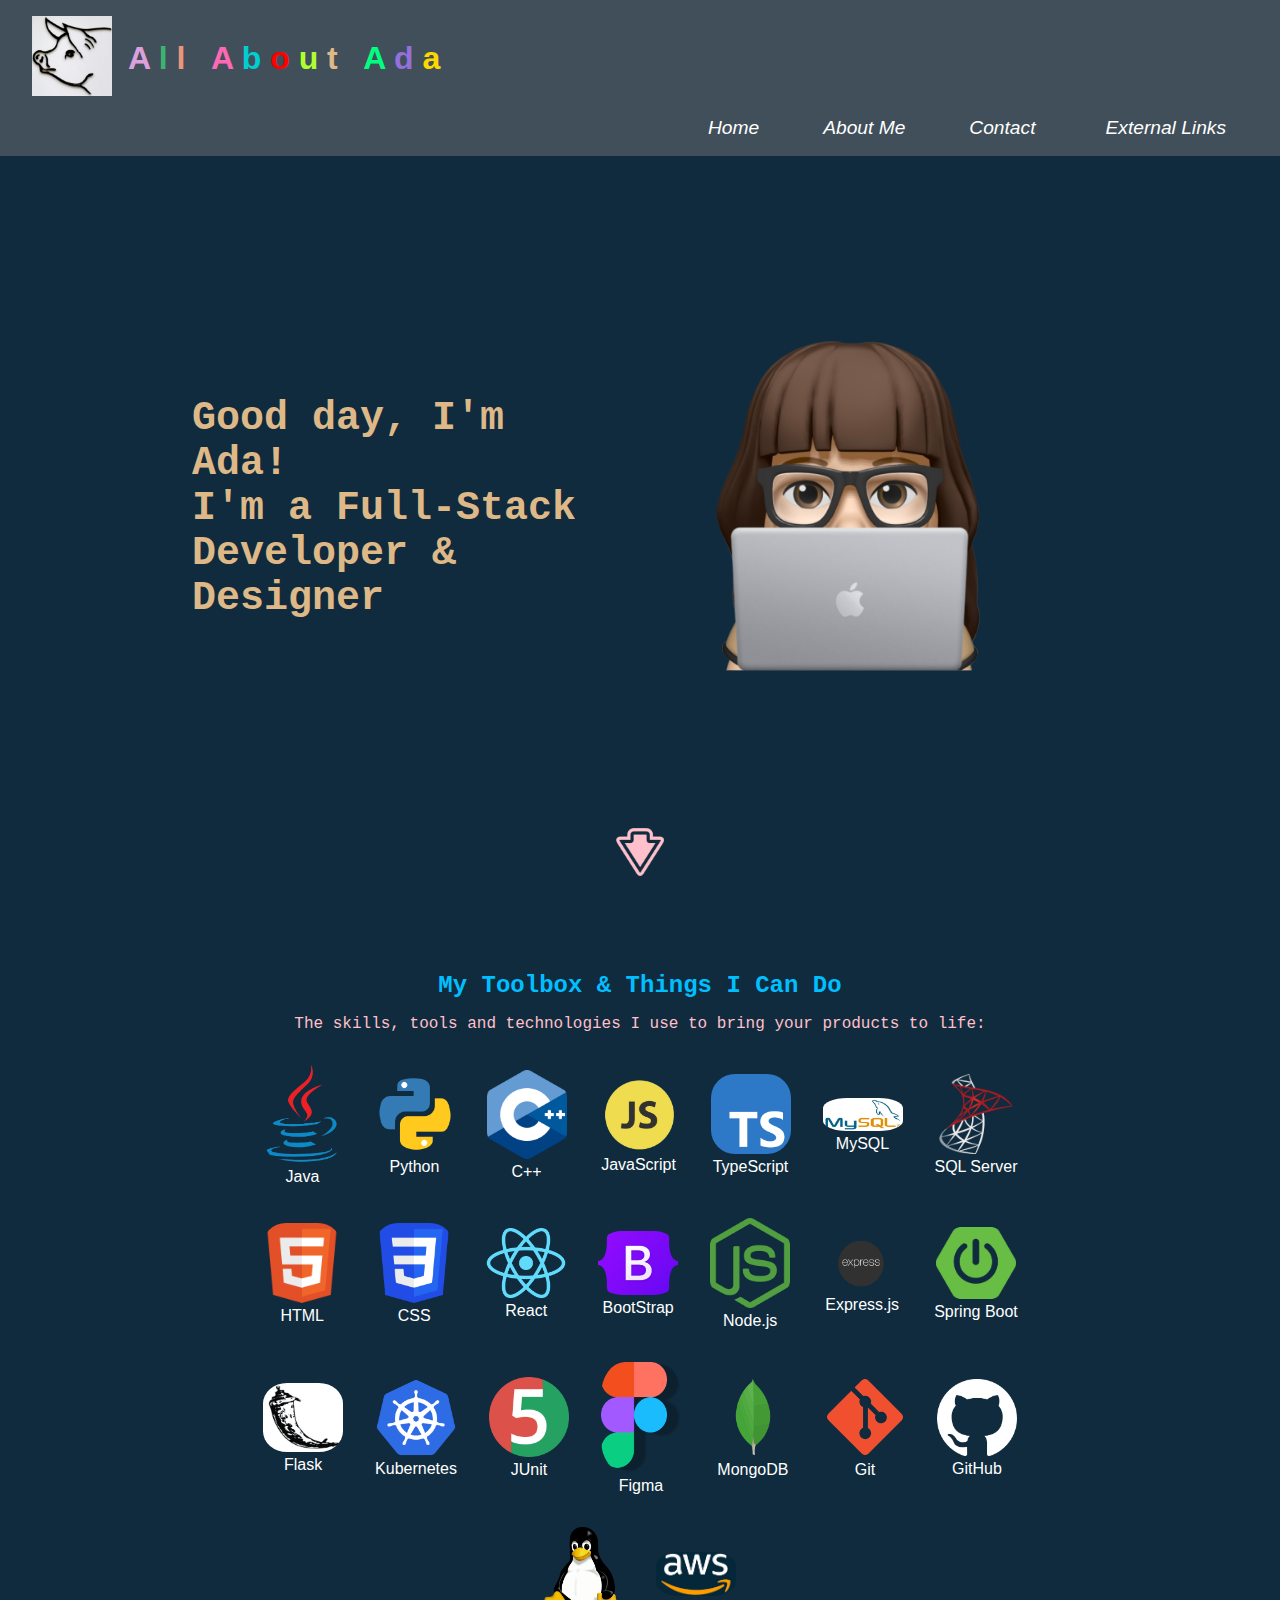
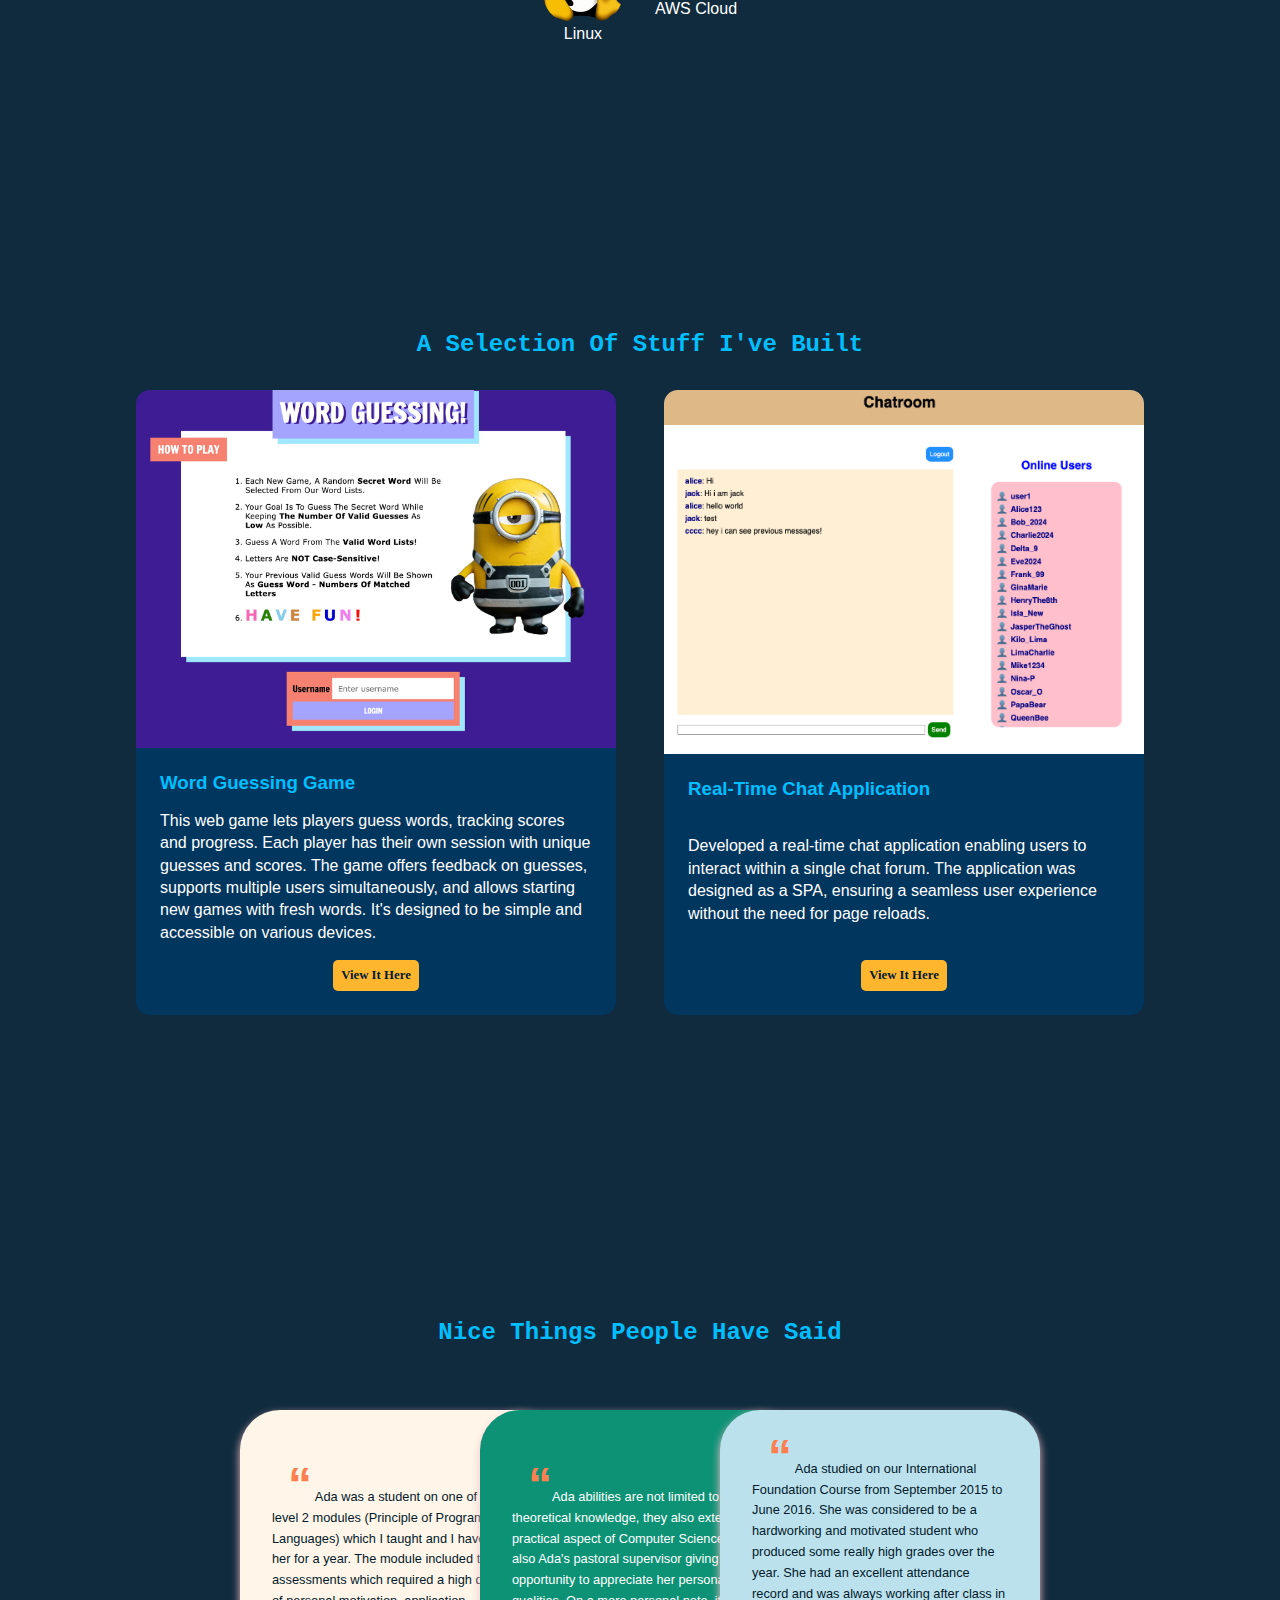
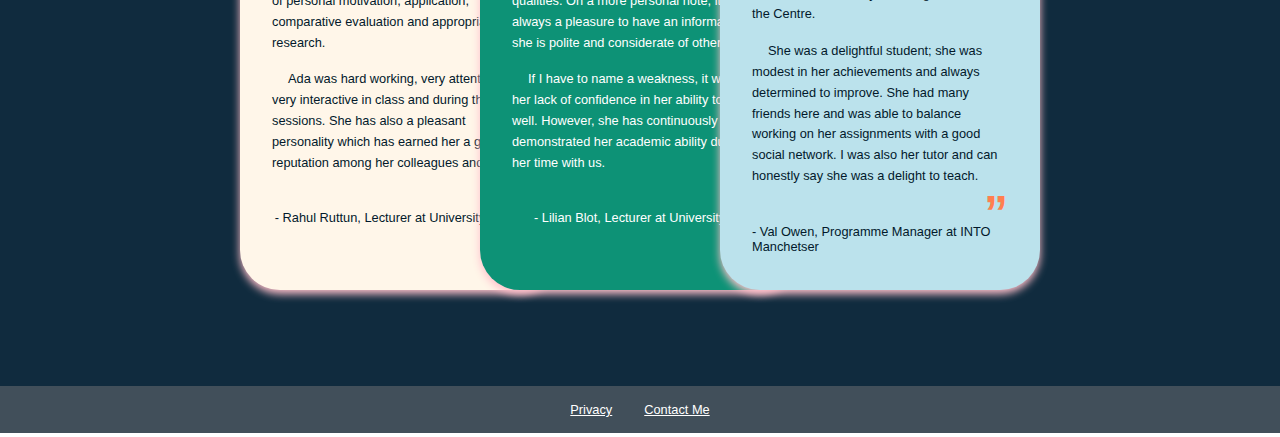
<file: public/index.html>
<!DOCTYPE html>
<html lang="en">

<head>
    <meta charset="UTF-8">
    <meta name="viewport" content="width=device-width">
    <link rel="stylesheet" href="css/styles.css" />
    <title>Ada: Full-Stack Developer & Designer</title>
    <link rel="icon" href="assets/pig-logo.jpg">
</head>

<body>
    <div class="app-wrapper">
        <header class="header">
            <a href="index.html"><img class="header__logo" src="assets/pig-logo.jpg" alt="a pig logo"></a>
            <h1>
                <span class="title__1">A</span>
                <span class="title__2">l</span>
                <span class="title__3">l</span>
                <span>&nbsp;</span>
                <span class="title__4">A</span>
                <span class="title__5">b</span>
                <span class="title__6">o</span>
                <span class="title__7">u</span>
                <span class="title__8">t</span>
                <span>&nbsp;</span>
                <span class="title__9">A</span>
                <span class="title__10">d</span>
                <span class="title__11">a</span>
            </h1>
        </header>

        <ul class="menu">
            <li class="sub__menu"><a href="index.html" class="sub__menu__title">Home</a></li>
            <li class="sub__menu"><a href="about.html" class="sub__menu__title">About Me</a></li>
            <li class="sub__menu"><a href="register.html" class="sub__menu__title">Contact</a></li>

            <li class="sub__menu">
                <button type="button" class="sub__menu__title">External Links</button>
                <ul class="dropdown__menu">
                    <li class="dropdown__item"><a href="https://github.com/Adagggggg" class="dropdown__link">My
                            GitHub</a></li>
                    <li class="dropdown__item"><a href="https://www.linkedin.com/in/ada-gong/" class="dropdown__link">My
                            LinkedIn</a></li>
                    <li class="dropdown__item"><a href="https://leetcode.com/u/onlyoneada11/" class="dropdown__link">My
                            LeetCode</a></li>
                </ul>
            </li>
        </ul>

        <main class="main">
            <div class="home-wrapper" id="home-wrapper">
                <div class="hero">
                    <h2 class="home__intro">
                        <span>Good day, I'm Ada!</span><br>
                        <span>I'm a Full-Stack Developer & Designer</span>
                    </h2>
                    <img class="hero__pic" src="assets/profile-laptop.png" alt="a photo of me with laptop">
                </div>
                <div class="arrow__container">
                    <img class="arrow__pic" src="assets/arrow.png" alt="a pink arrow">
                </div>

                <h2 class="tool__title">My Toolbox & Things I Can Do</h2>
                <p class="tool__intro">The skills, tools and technologies I use to bring your products to life: </p>
                <div class="tools">
                    <!-----------------------------languages--------------------------------->
                    <figure class="tool">
                        <img class="tool__pic" src="assets/skill-logos/java.png" alt="Java">
                        <figcaption>Java</figcaption>
                    </figure>

                    <figure class="tool">
                        <img class="tool__pic" src="assets/skill-logos/python.png" alt="Python">
                        <figcaption>Python</figcaption>
                    </figure>

                    <figure class="tool">
                        <img class="tool__pic" src="assets/skill-logos/c++.png" alt="C++">
                        <figcaption>C++</figcaption>
                    </figure>

                    <figure class="tool">
                        <img class="tool__pic" src="assets/skill-logos/javascript.png" alt="JavaScript">
                        <figcaption>JavaScript</figcaption>
                    </figure>

                    <figure class="tool">
                        <img class="tool__pic" src="assets/skill-logos/typescript.png" alt="TypeScript">
                        <figcaption>TypeScript</figcaption>
                    </figure>

                    <figure class="tool">
                        <img class="tool__pic" src="assets/skill-logos/mysql.jpeg" alt="MySQL">
                        <figcaption>MySQL</figcaption>
                    </figure>

                    <figure class="tool">
                        <img class="tool__pic" src="assets/skill-logos/sqlserver.png" alt="SQL Server">
                        <figcaption>SQL Server</figcaption>
                    </figure>

                    <!-----------------------------Web Dev--------------------------------->

                    <figure class="tool">
                        <img class="tool__pic" src="assets/skill-logos/html.png" alt="HTML">
                        <figcaption>HTML</figcaption>
                    </figure>

                    <figure class="tool">
                        <img class="tool__pic" src="assets/skill-logos/css.png" alt="CSS">
                        <figcaption>CSS</figcaption>
                    </figure>

                    <figure class="tool">
                        <img class="tool__pic" src="assets/skill-logos/react.png" alt="React">
                        <figcaption>React</figcaption>
                    </figure>

                    <figure class="tool">
                        <img class="tool__pic" src="assets/skill-logos/bootstrap.png" alt="BootStrap">
                        <figcaption>BootStrap</figcaption>
                    </figure>

                    <figure class="tool">
                        <img class="tool__pic" src="assets/skill-logos/nodejs.png" alt="Node.js">
                        <figcaption>Node.js</figcaption>
                    </figure>

                    <figure class="tool">
                        <img class="tool__pic" src="assets/skill-logos/express.png" alt="Express.js">
                        <figcaption>Express.js</figcaption>
                    </figure>

                    <!-----------------------------tools--------------------------------->
                    <figure class="tool">
                        <img class="tool__pic" src="assets/skill-logos/springboot.png" alt="Spring Boot">
                        <figcaption>Spring Boot</figcaption>
                    </figure>

                    <figure class="tool">
                        <img class="tool__pic" src="assets/skill-logos/flask.png" alt="Flask">
                        <figcaption>Flask</figcaption>
                    </figure>

                    <figure class="tool">
                        <img class="tool__pic" src="assets/skill-logos/kubernetes.png" alt="kubernetes">
                        <figcaption>Kubernetes</figcaption>
                    </figure>

                    <figure class="tool">
                        <img class="tool__pic" src="assets/skill-logos/junit.png" alt="JUnit">
                        <figcaption>JUnit</figcaption>
                    </figure>

                    <figure class="tool">
                        <img class="tool__pic" src="assets/skill-logos/figma.png" alt="Figma">
                        <figcaption>Figma</figcaption>
                    </figure>

                    <figure class="tool">
                        <img class="tool__pic" src="assets/skill-logos/mongodb.png" alt="MongoDB">
                        <figcaption>MongoDB</figcaption>
                    </figure>

                    <!---------------------------software--------------------------------->
                    <figure class="tool">
                        <img class="tool__pic" src="assets/skill-logos/git.png" alt="Git">
                        <figcaption>Git</figcaption>
                    </figure>

                    <figure class="tool">
                        <img class="tool__pic" src="assets/skill-logos/github.png" alt="GitHub">
                        <figcaption>GitHub</figcaption>
                    </figure>

                    <figure class="tool">
                        <img class="tool__pic" src="assets/skill-logos/linux.png" alt="Linux">
                        <figcaption>Linux</figcaption>
                    </figure>

                    <!-----------------------------cloud--------------------------------->
                    <figure class="tool">
                        <img class="tool__pic" src="assets/skill-logos/aws.png" alt="AWS">
                        <figcaption>AWS Cloud</figcaption>
                    </figure>
                </div>

                <!----------------------------projects------------------------------>
                <h2 class="work__title">A Selection Of Stuff I've Built</h2>
                <div class="cards">
                    <div class="card">
                        <img class="card__pic" src="assets/projects/word-guessing-game.png"
                            alt="online word puzzle website login page">
                        <div class="card__content">
                            <h3 class="card__title">Word Guessing Game</h3>
                            <p class="card__text">This web game lets players guess words, tracking scores and progress.
                                Each player has their own session with unique guesses and scores. The game offers
                                feedback on guesses, supports multiple users simultaneously, and allows starting new
                                games with fresh words. It's designed to be simple and accessible on various devices.
                            </p>
                            <a href="https://github.com/Adagggggg/word-guessing-game" class="card__link">View It
                                Here</a>
                        </div>
                    </div>

                    <div class="card">
                        <img class="card__pic" src="assets/projects/chat-app.png" alt="a chat forum">
                        <div class="card__content">
                            <h3 class="card__title">Real-Time Chat Application</h3>
                            <p class="card__text">Developed a real-time chat application enabling users to interact
                                within a single chat forum. The application was designed as a SPA, ensuring a seamless
                                user experience without the need for page reloads.</p>
                            <a href="https://github.com/Adagggggg/chat-app" class="card__link">View It Here</a>
                        </div>
                    </div>

                </div>

                <h2 class="testimonial__title">Nice Things People Have Said</h2>
                <div class="testimonials">


                    <div class="testimonial" id="testimonial3">
                        <div class="testimonial__content">
                            <p><span class="start__quote">“</span> Ada was a student on one of the level 2 modules
                                (Principle of Programming Languages)
                                which I
                                taught and I have known her for a year. The module included two assessments which
                                required a high
                                degree of personal motivation, application, comparative evaluation and appropriate
                                research.</p>
                            <p>Ada was hard working, very attentive and very interactive in class and during the lab
                                sessions. She
                                has also a pleasant personality which has earned her a good reputation among her
                                colleagues and
                                tutors.
                            </p>
                            <span class="end__quote">”</span>
                        </div>
                        <p class="testimonial__author">- Rahul Ruttun, <span class="author__office"> Lecturer at
                                University of York</span></p>
                    </div>


                    <div class="testimonial" id="testimonial1">
                        <div class="testimonial__content">
                            <p><span class="start__quote">“</span>Ada abilities are not limited to theoretical
                                knowledge, they
                                also
                                extend to practical aspect of Computer Science. I was also Ada's pastoral supervisor
                                giving
                                me the opportunity to
                                appreciate her personal qualities. On a more personal note, it is always a pleasure to
                                have
                                an
                                informal chat, she is polite and considerate of others.</p>
                            <p>If I have to name a weakness, it would be her lack of
                                confidence in her ability to do
                                well. However, she has continuously demonstrated her academic ability during her time
                                with us.
                            </p>
                            <span class="end__quote">”</span>
                        </div>
                        <p class="testimonial__author">- Lilian Blot, <span class="author__office"> Lecturer at
                                University of York</span></p>

                    </div>

                    <div class="testimonial" id="testimonial2">
                        <div class="testimonial__content">
                            <p><span class="start__quote">“</span> Ada studied on our International Foundation Course
                                from September 2015 to June 2016.
                                She was considered to be a hardworking and motivated student who produced some really
                                high
                                grades over the year. She had an excellent attendance record and was always working
                                after class in
                                the Centre. </p>
                            <p>She was a delightful student; she was modest in her achievements and always
                                determined to improve. She had many friends here and was able to balance working on her
                                assignments with a good social network. I was also her tutor and can honestly say she
                                was a delight
                                to teach.
                            </p>
                            <span class="end__quote">”</span>
                        </div>
                        <p class="testimonial__author">- Val Owen, <span class="author__office"> Programme Manager at
                                INTO Manchetser</span></p>
                    </div>
                </div>
            </div>
        </main>

        <footer class="footer">
            <div class="footer__links">
                <a href="privacy.html" class="footer__link">Privacy</a>
                <a href="contact.html" class="footer__link">Contact Me</a>
            </div>
        </footer>
    </div>
</body>

</html>
</file>
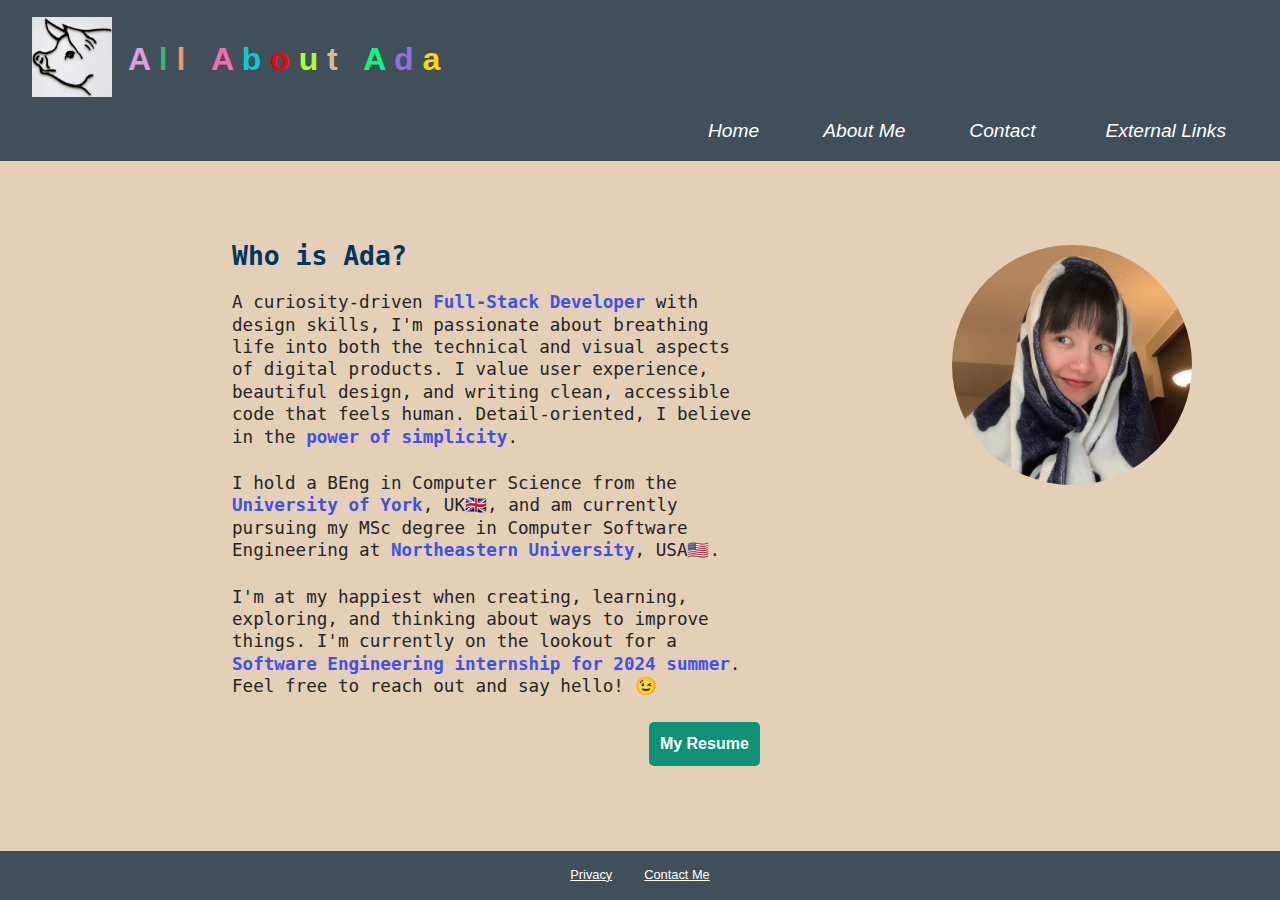
<file: public/about.html>
<!DOCTYPE html>
<html lang="en">

<head>
    <meta charset="UTF-8">
    <meta name="viewport" content="width=device-width">
    <link rel="stylesheet" href="css/styles.css" />
    <title>Ada: Full-Stack Developer & Designer</title>
    <link rel="icon" href="assets/pig-logo.jpg">
</head>

<body>
    <div class="app-wrapper">
        <header class="header">
            <a href="index.html"><img class="header__logo" src="assets/pig-logo.jpg" alt="a pig logo"></a>
            <h1>
                <span class="title__1">A</span>
                <span class="title__2">l</span>
                <span class="title__3">l</span>
                <span>&nbsp;</span>
                <span class="title__4">A</span>
                <span class="title__5">b</span>
                <span class="title__6">o</span>
                <span class="title__7">u</span>
                <span class="title__8">t</span>
                <span>&nbsp;</span>
                <span class="title__9">A</span>
                <span class="title__10">d</span>
                <span class="title__11">a</span>
            </h1>
        </header>

        <ul class="menu">
            <li class="sub__menu"><a href="index.html" class="sub__menu__title">Home</a></li>
            <li class="sub__menu"><a href="about.html" class="sub__menu__title">About Me</a></li>
            <li class="sub__menu"><a href="register.html" class="sub__menu__title">Contact</a></li>

            <li class="sub__menu">
                <button type="button" class="sub__menu__title">External Links</button>
                <ul class="dropdown__menu">
                    <li class="dropdown__item"><a href="https://github.com/Adagggggg" class="dropdown__link">My
                            GitHub</a></li>
                    <li class="dropdown__item"><a href="https://www.linkedin.com/in/ada-gong/" class="dropdown__link">My
                            LinkedIn</a></li>
                    <li class="dropdown__item"><a href="https://leetcode.com/u/onlyoneada11/" class="dropdown__link">My
                            LeetCode</a></li>
                </ul>
            </li>
        </ul>

        <main class="main" id="about__main">
            <div class="about-wrapper" id="about-wrapper">
                <div class="texts">
                    <h2 class="text__title">Who is Ada?</h2>
                    <p>A curiosity-driven <span class="about__keyword">Full-Stack Developer</span> with design skills,
                        I'm passionate about breathing life
                        into both the technical and visual aspects of digital products. I value user experience,
                        beautiful design, and writing clean, accessible code that feels human. Detail-oriented, I
                        believe in the <span class="about__keyword">power of simplicity</span>.</p>

                    <p>I hold a BEng in Computer Science from the <span class="about__keyword">University of
                            York</span>, UK🇬🇧, and am currently pursuing
                        my
                        MSc degree in Computer Software Engineering at <span class="about__keyword">Northeastern
                            University</span>, USA🇺🇸.</p>

                    <p>I'm at my happiest when creating, learning, exploring, and thinking about ways to improve
                        things. I'm currently on the lookout for a <span class="about__keyword">Software Engineering
                            internship for 2024 summer</span>. Feel free
                        to reach out and say hello! 😉</p>
                    <a href="https://drive.google.com/file/d/1oioCsUH9A2-4Y4SiykIgx55nz5QkPMSw/view?usp=drive_link"
                        class="resume__submit">My Resume</a>
                </div>
                <img class="about__pic" src="assets/profile.png" alt="a photo of ada">
            </div>
        </main>

        <footer class="footer">
            <div class="footer__links">
                <a href="privacy.html" class="footer__link">Privacy</a>
                <a href="contact.html" class="footer__link">Contact Me</a>
            </div>
        </footer>

    </div>
</body>

</html>
</file>
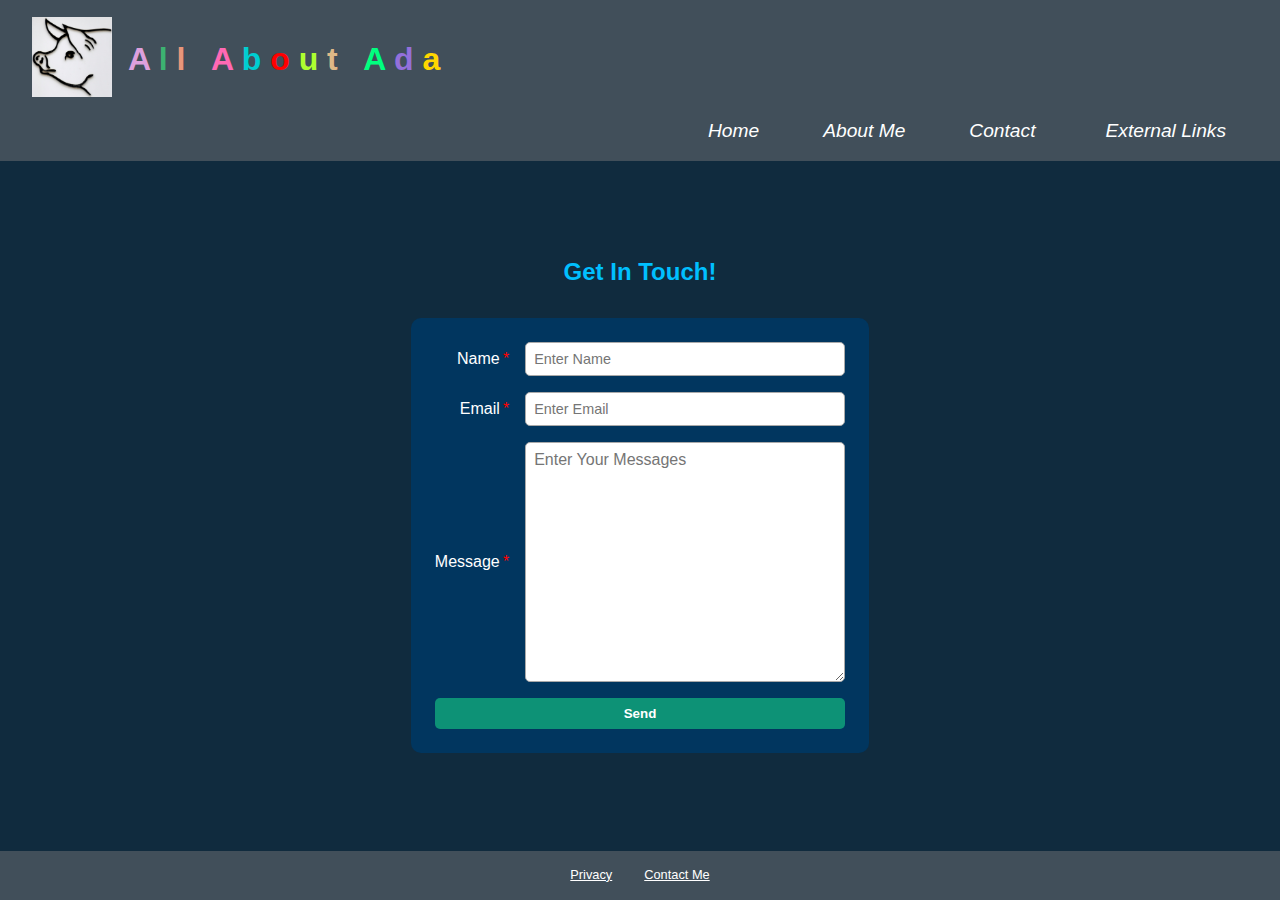
<file: public/register.html>
<!DOCTYPE html>
<html lang="en">

<head>
    <meta charset="UTF-8">
    <meta name="viewport" content="width=device-width">
    <link rel="stylesheet" href="css/styles.css" />
    <title>Ada: Full-Stack Developer & Designer</title>
    <link rel="icon" href="assets/pig-logo.jpg">
</head>

<body>
    <div class="app-wrapper">
        <header class="header">
            <a href="index.html"><img class="header__logo" src="assets/pig-logo.jpg" alt="a pig logo"></a>
            <h1>
                <span class="title__1">A</span>
                <span class="title__2">l</span>
                <span class="title__3">l</span>
                <span>&nbsp;</span>
                <span class="title__4">A</span>
                <span class="title__5">b</span>
                <span class="title__6">o</span>
                <span class="title__7">u</span>
                <span class="title__8">t</span>
                <span>&nbsp;</span>
                <span class="title__9">A</span>
                <span class="title__10">d</span>
                <span class="title__11">a</span>
            </h1>
        </header>

        <ul class="menu">
            <li class="sub__menu"><a href="index.html" class="sub__menu__title">Home</a></li>
            <li class="sub__menu"><a href="about.html" class="sub__menu__title">About Me</a></li>
            <li class="sub__menu"><a href="register.html" class="sub__menu__title">Contact</a></li>

            <li class="sub__menu">
                <button type="button" class="sub__menu__title">External Links</button>
                <ul class="dropdown__menu">
                    <li class="dropdown__item"><a href="https://github.com/Adagggggg" class="dropdown__link">My
                            GitHub</a></li>
                    <li class="dropdown__item"><a href="https://www.linkedin.com/in/ada-gong/" class="dropdown__link">My
                            LinkedIn</a></li>
                    <li class="dropdown__item"><a href="https://leetcode.com/onlyoneada11/" class="dropdown__link">My
                            LeetCode</a></li>
                </ul>
            </li>
        </ul>

        <main class="main">
            <div class="regiester-wrapper" id="register-wrapper">
                <h2 class="form__title">Get In Touch!</h2>
                <form action="/register" method="POST" class="register">
                    <label for="name" class="register__label">Name<span class="req">*</span></label>
                    <input name="name" id="name" class="register__input" placeholder="Enter Name" required />

                    <label for="email" class="register__label">Email<span class="req">*</span></label>
                    <input name="email" id="email" class="register__input" placeholder="Enter Email" type="email"
                        required />

                    <label for="message" class="message__label">Message<span class="req">*</span></label>
                    <textarea name="message" id="message" class="message__input" placeholder="Enter Your Messages"
                        required></textarea>

                    <button class="register__submit" type="submit">Send</button>
                </form>

            </div>
        </main>

        <footer class="footer">
            <div class="footer__links">
                <a href="privacy.html" class="footer__link">Privacy</a>
                <a href="contact.html" class="footer__link">Contact Me</a>
            </div>
        </footer>
    </div>
</body>

</html>
</file>
<file: public/css/styles.css>
* {
    box-sizing: border-box;
    margin: 0;
}

input {
    padding: 0;
    font: inherit;
}

html,
body {
    font-family: sans-serif;
    margin: 0;
    padding: 0;
    overflow-x: hidden;
}

.app-wrapper {
    display: grid;
    grid-template-columns: repeat(12, 1fr);

    min-height: 100vh;
}

header {
    grid-column: span 12;

    display: flex;
    align-items: center;

    padding-top: 1rem;
    padding-left: 2rem;
    gap: 1rem;

    background-color: rgb(65, 79, 90);
}

.header__logo {
    width: 5rem;
    height: auto;
}

.title__1 {
    color: plum;
}

.title__2 {
    color: mediumseagreen;
}

.title__3 {
    color: darksalmon;
}

.title__4 {
    color: hotpink;
}

.title__5 {
    color: darkturquoise;
}

.title__6 {
    color: red;
}

.title__7 {
    color: greenyellow;
}

.title__8 {
    color: burlywood;
}

.title__9 {
    color: springgreen;
}

.title__10 {
    color: mediumpurple;
}

.title__11 {
    color: gold;
}

.title__12 {
    color: tomato;
}

.menu {
    grid-column: span 12;

    display: flex;
    justify-content: flex-end;

    padding: 0;
    margin: 0;

    list-style-type: none;
    background-color: rgb(65, 79, 90);
}

.sub__menu {
    position: relative;

    display: flex;
    align-items: center;
    justify-content: center;

    padding: 1rem;
    margin-right: 2rem;

    background-color: rgb(65, 79, 90);
}

.sub__menu__title {
    background: inherit;
    color: white;


    font-size: 1.2rem;
    font-style: italic;
    text-decoration: none;

    border: none;
    cursor: pointer;
}

.dropdown__menu {
    position: absolute;

    max-height: 0;
    padding: 0;
    margin: 0;
    top: 100%;
    line-height: 1.5rem;

    overflow: hidden;

    list-style: none;

    background-color: white;

    z-index: 100;

    rotate: x 90deg;
    transform-origin: top;
}

@media (prefers-reduced-motion:no-preference) {
    .dropdown__menu {
        transition: rotate 0.5s;
    }
}

.sub__menu:hover .dropdown__menu,
.sub__menu:focus-within .dropdown__menu {
    max-height: initial;
    background-color: whitesmoke;

    rotate: x 0deg;
}

.dropdown__link {
    display: inline-block;
    padding: 0.5rem;

    text-decoration: none;
    color: rgb(13, 57, 90);
}

.dropdown__link:hover,
.dropdown__link:focus {
    background-color: rgb(112, 111, 111);
    color: whitesmoke;
    width: 100%;
}

main {
    grid-column: span 12;

    display: flex;
    align-items: center;
    justify-content: center;

    padding: 2rem;
    min-height: 43rem;

    background-color: rgb(16, 43, 62);
}

footer {
    grid-column: span 12;

    padding: 1rem;

    background-color: rgb(65, 79, 90);
}

.footer__links {
    display: flex;
    justify-content: center;
    align-items: center;

    gap: 2rem;
}

.footer__link {
    font-size: 0.8rem;
    color: white;
}

/*---------------------Home page-----------------------*/
.hero {
    display: flex;
    align-items: center;

    padding-left: 10rem;
    padding-right: 10rem;

    min-height: 40rem;
}

.hero__pic {
    max-width: 30rem;
    height: auto;
}

.home__intro {
    font-family: monospace;
    font-size: 2.5rem;
    color: burlywood;
}

.arrow__container {
    display: flex;
    justify-content: center;
    align-items: center;
}

.arrow__pic {
    width: 3rem;
    margin-bottom: 6rem;
}

.tool__title,
.work__title,
.tool__intro,
.testimonial__title {
    font-family: monospace;
    color: deepskyblue;
    font-size: 1.5rem;
    margin-bottom: 1rem;
    text-align: center;
}

.tool__intro {
    font-size: 1rem;
    color: pink;
    margin-bottom: 2rem;
}

.tools {
    display: flex;
    flex-wrap: wrap;

    padding-left: 13rem;
    padding-right: 13rem;

    justify-content: center;
    align-items: center;

    margin-bottom: 18rem;
    gap: 2rem;
}

.tool__pic {
    border-radius: 30%;
    width: 5rem;
    height: auto;
}

.tool__pic:hover {
    scale: 1.1;
}

.tool {
    color: white;
    text-align: center;
}

/*-------------------cards----------------------*/
.cards {
    display: flex;
    flex-wrap: wrap;
    justify-content: center;

    padding: 1rem;
    gap: 3rem;
    margin-bottom: 18rem;
}

.card {
    display: flex;
    flex-direction: column;

    width: 30rem;
    border-radius: 14px;

    background-color: rgb(1, 54, 95);
}

.card:hover {
    transform: translateY(1rem);
    scale: 1.1;
}

.card__pic {
    border-top-left-radius: 14px;
    border-top-right-radius: 14px;

    width: 100%;
    height: auto;
}

.card__title {
    color: deepskyblue;
}

.card__content {
    display: flex;
    flex-direction: column;
    flex-grow: 1;

    justify-content: space-between;

    padding: 1.5rem;
    gap: 1rem;

    color: white;
}

.card__text {
    line-height: 1.4rem;
}

.card__link {
    padding: 0.5rem;
    align-self: center;
    text-align: center;

    font-size: 0.8rem;
    font-family: "Crimson Text", serif;
    font-weight: bold;
    text-decoration: none;

    border-radius: 5px;
    background-color: rgb(255, 182, 47);
    color: rgb(2, 25, 43);
}

/*---------------------testimonials-----------------------*/
.testimonials {
    display: flex;
    flex-wrap: wrap;

    align-items: center;
    justify-content: center;

    margin: 4rem;
    margin-top: 4rem;
}

.testimonial:first-child {
    margin-left: 0;
}

.testimonial {
    display: flex;
    flex-direction: column;

    padding: 2rem;

    align-items: center;
    justify-content: center;

    max-width: 20rem;
    min-height: 30rem;

    color: rgb(2, 25, 43);
    border-radius: 40px;

    font-size: 0.8rem;
    font-family: Optima, sans-serif;

    margin-left: -5rem;
    transition: all 1s ease;
    box-shadow: 0 4px 8px pink;
}

.testimonial:hover {
    scale: 1.2;
    z-index: 2;
}

#testimonial1 {
    background-color: #0D9276;
    color: white;
}

#testimonial2 {
    background-color: #BBE2EC;
    color: rgb(2, 25, 43);
}

#testimonial3 {
    background-color: #FFF6E9;
    color: rgb(2, 25, 43);
}

.testimonial__content {
    display: flex;
    flex-direction: column;

    gap: 1rem;
    line-height: 1.3rem;

    text-indent: 1rem;
}

.testimonial__author {
    align-self: flex-end;
}

.start__quote {
    color: coral;
    font-size: 3rem;
    font-weight: 700;
    font-family: 'Trebuchet MS', 'Lucida Sans Unicode', 'Lucida Grande', 'Lucida Sans', Arial, sans-serif;
}

.end__quote {
    color: coral;
    font-size: 3rem;
    font-weight: bold;
    align-self: flex-end;
    font-family: 'Trebuchet MS', 'Lucida Sans Unicode', 'Lucida Grande', 'Lucida Sans', Arial, sans-serif;
}

/*---------------------About page-----------------------*/

#about__main {
    background-color: rgb(228, 207, 183);

}

.about-wrapper {
    display: flex;

    max-width: 75rem;
}

.about__pic {
    width: 15rem;
    height: 15rem;
    border-radius: 50%;
    margin-right: 3rem;
}

.text__title {
    color: rgb(1, 54, 95);
}

.texts {
    display: flex;
    flex-direction: column;

    padding-left: 12rem;
    padding-right: 12rem;
    gap: 1.5rem;
    line-height: 1.4rem;

    font-size: 1.1rem;
    font-family: monospace;
    color: #252525;
}

.about__keyword {
    color: #3f52e8;
    font-weight: 550;
}

.resume__submit {
    padding: 0.7rem;
    align-self: flex-end;

    border: none;
    border-radius: 5px;

    font-weight: bold;
    font-size: 1rem;
    font-family: sans-serif;

    text-decoration: none;

    background-color: #0D9276;
    color: white;

    cursor: pointer;
}

/*---------------------Register page-----------------------*/
.form__title {
    margin-bottom: 2rem;

    text-align: center;

    color: deepskyblue;
}

.register {
    display: grid;
    grid-template-columns: auto 1fr;

    align-items: center;
    justify-content: center;

    max-width: 30rem;
    gap: 1rem;
    padding: 1.5rem;

    border-radius: 10px;
    background-color: rgb(1, 54, 95);
}

.req {
    margin-left: 0.2rem;

    font-size: 1rem;

    color: red;
}

.register__label {
    justify-self: right;
    color: white;
}

.register__input {
    padding: 0.5rem;

    font-size: 0.9rem;

    border: 1px solid darkgray;
    border-radius: 5px;
    color: rgb(1, 54, 95);
}

.message__label {
    justify-self: right;
    color: white;
}

.message__input {
    width: 20rem;
    height: 15rem;

    padding: 0.5rem;

    font-size: 0.9rem;
    font: inherit;

    border: 1px solid darkgray;
    border-radius: 5px;
    color: rgb(1, 54, 95);

    display: block;
    resize: vertical;
}

.register__submit {
    grid-column: span 2;

    padding: 0.5rem;

    font-weight: bold;

    border: none;
    border-radius: 5px;

    background-color: #0D9276;
    color: white;

    cursor: pointer;
}

/*----------------Responsive-------------------------*/
@media (max-width: 50rem) {
    .card {
        width: 13rem;
    }

    .hero__pic {
        width: 10rem;
    }

    .texts {
        padding-left: 2rem;
        padding-right: 2rem;
    }

    .message__input {
        width: 15rem;
    }

    .menu {
        flex-direction: column;
        align-items: center;
        justify-content: flex-start;
    }
}

@media (max-width: 65rem) {
    h1 {
        font-size: 1.5rem;
    }

    .footer__links {
        flex-direction: column;
        gap: 0.5rem;
    }

    .home__intro {
        font-size: 2rem;
        text-align: center;
    }

    .hero {
        flex-direction: column;
        min-height: 15rem;
        padding: 0;
    }

    .tools {
        padding: 0;
        margin-bottom: 5rem;
    }

    .testimonials {
        gap: 2rem;
        margin: 2rem;
    }

    .testimonial {
        align-items: center;
        justify-content: center;

        margin-left: 0rem;
        transition: none;
        box-shadow: none;
    }

    .testimonial:hover {
        scale: none;
    }

    .card:hover {
        transform: none;
        scale: none
    }

    .cards {
        margin-bottom: 5rem;
    }

    .about__pic {
        display: none;
    }

    .form__title {
        margin-bottom: 1rem;
    }

    .note {
        grid-column: span 1;
    }

    .register {
        grid-template-columns: 1fr;
        gap: 0.5rem;
    }

    .register__label {
        justify-self: left;
    }

    .message__label {
        justify-self: left;
    }

    .register__input {
        margin-bottom: 0.8rem;
    }

    .register__submit {
        grid-column: span 1;
        margin-top: 1rem;
    }
}
</file>
